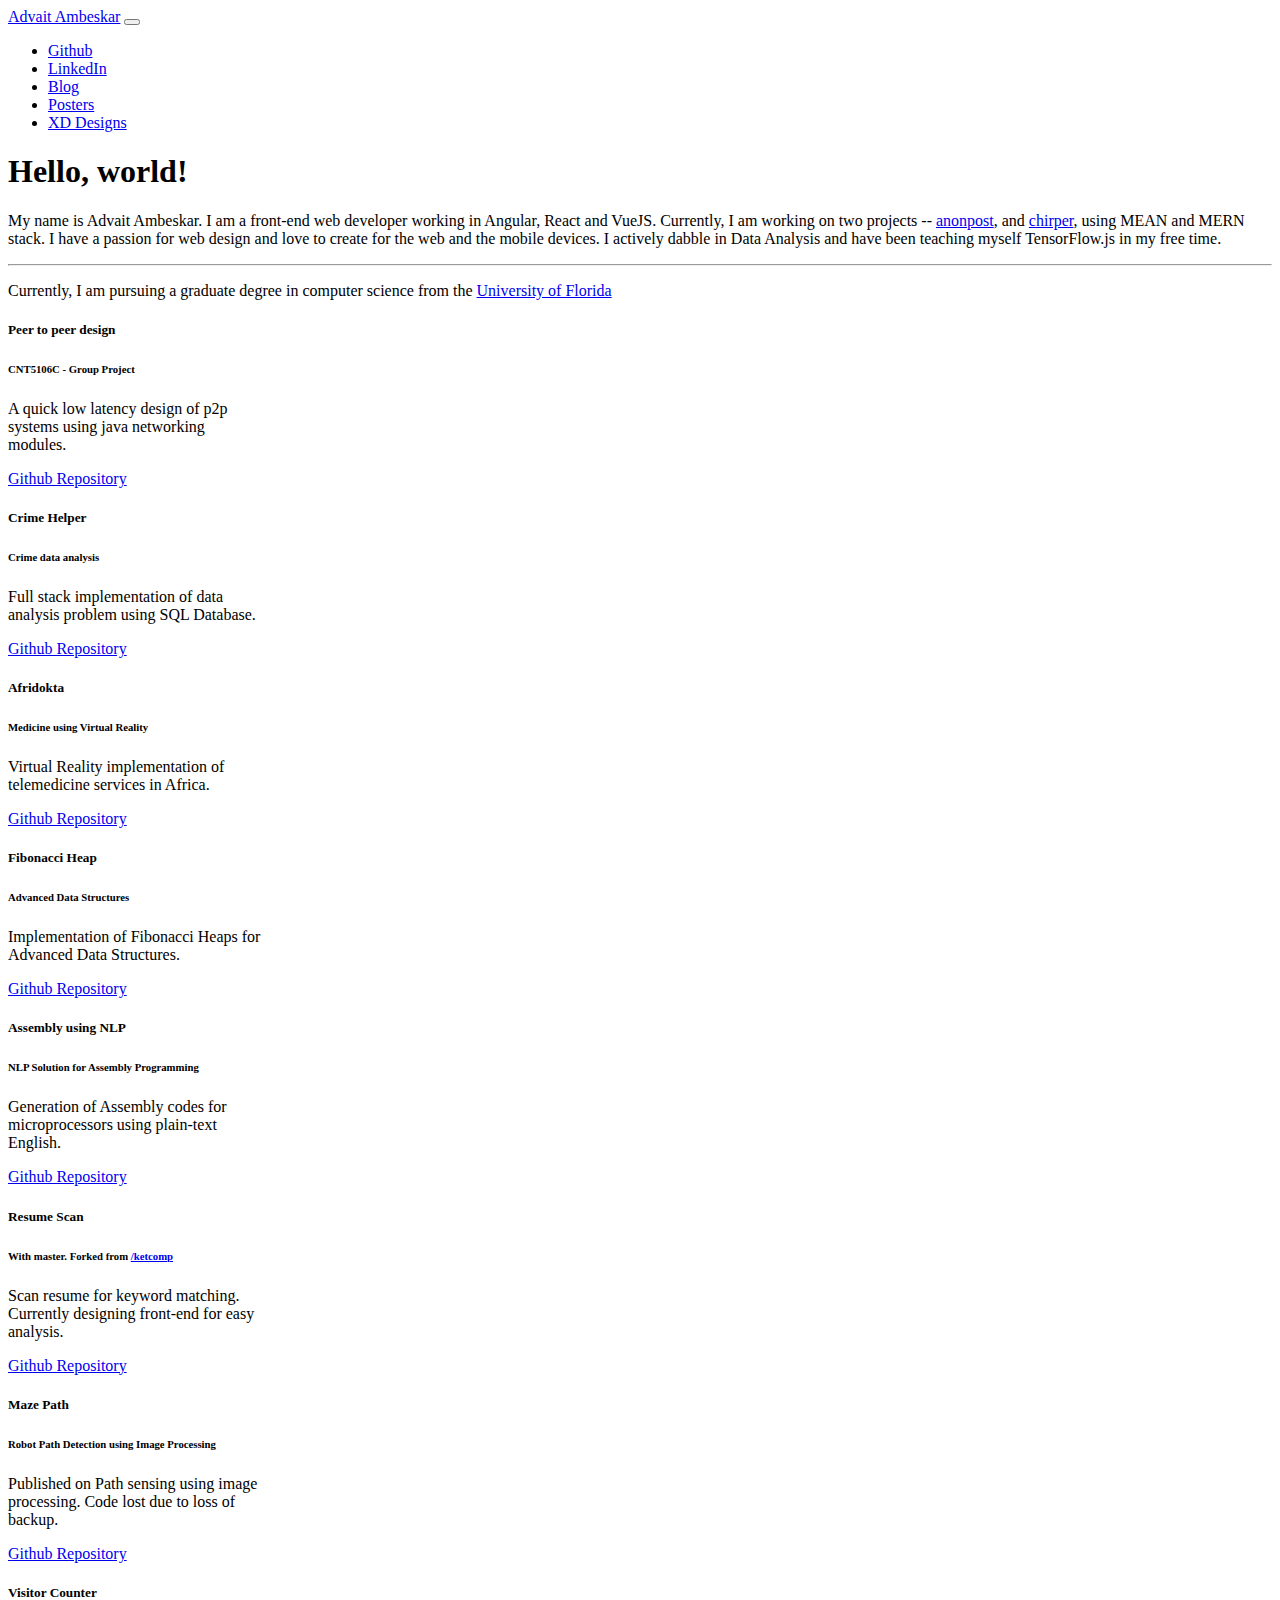
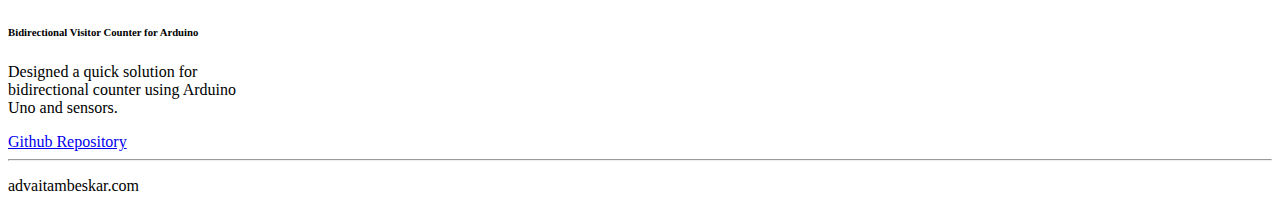
<file: index.html>
<!DOCTYPE html>
<html>

<head>
    <meta charset="utf-8" />
    <meta http-equiv="X-UA-Compatible" content="IE=edge">
    <title>Advait Ambeskar - Portfolio</title>
    <meta name="viewport" content="width=device-width, initial-scale=1">
    <script src="https://code.jquery.com/jquery-3.3.1.slim.min.js" integrity="sha384-q8i/X+965DzO0rT7abK41JStQIAqVgRVzpbzo5smXKp4YfRvH+8abtTE1Pi6jizo"
        crossorigin="anonymous"></script>
    <script src="https://cdnjs.cloudflare.com/ajax/libs/popper.js/1.14.6/umd/popper.min.js" integrity="sha384-wHAiFfRlMFy6i5SRaxvfOCifBUQy1xHdJ/yoi7FRNXMRBu5WHdZYu1hA6ZOblgut"
        crossorigin="anonymous"></script>
    <script src="https://stackpath.bootstrapcdn.com/bootstrap/4.2.1/js/bootstrap.min.js" integrity="sha384-B0UglyR+jN6CkvvICOB2joaf5I4l3gm9GU6Hc1og6Ls7i6U/mkkaduKaBhlAXv9k"
        crossorigin="anonymous"></script>
    <link rel="stylesheet" href="https://stackpath.bootstrapcdn.com/bootstrap/4.2.1/css/bootstrap.min.css" integrity="sha384-GJzZqFGwb1QTTN6wy59ffF1BuGJpLSa9DkKMp0DgiMDm4iYMj70gZWKYbI706tWS"
        crossorigin="anonymous">
    <link rel="stylesheet" href="./index.css">

    <!--
        I might update this website frequently, as I upload more substantial stuff on my github.
    -->

</head>

<body>
    <div class="container-fluid">
        <!--
            Navigation Bar/ Header. Always on top, sticky.
            Contains
                -- Name/
                -- Link to the actual homepage/ personal website
                -- Link to github page
                -- Link to the blog
        -->

        <nav class='navbar navbar-expand-lg navbar-dark bg-dark fixed-top'>
            <a class='navbar-brand' href="http://www.advaitambeskar.com" target="_blank">Advait Ambeskar</a>

            <button class="navbar-toggler" type="button" data-toggle="collapse" data-target="#navbarCollapse"
                aria-controls="navbarCollapse" aria-expanded="false" aria-label="Toggle navigation">
                <span class="navbar-toggler-icon"></span>
            </button>

            <div class="collapse navbar-collapse active" id="navbarCollapse">
                <ul class="nav navbar-nav">
                    <li class="nav-item">
                        <a class="nav-link" href="https://github.com/advaitambeskar/" target="_blank">Github</a>
                    </li>
                    <li class="nav-item">
                        <a class="nav-link" href="https://www.linkedin.com/in/advaitambeskar/" target="_blank">LinkedIn</a>
                    </li>
                    <li class="nav-item">
                        <a class="nav-link" href="http://blog.advaitambeskar.com" target="_blank">Blog</a>
                    </li>
                    <li class="nav-item">
                        <a class="nav-link" href="./pos.html" target="_blank">Posters</a>
                    </li>
                    <li class="nav-item">
                        <a class="nav-link" href="./ix.html" target="_blank">XD Designs</a>
                    </li>
                </ul>
            </div>
        </nav>
        <!--
        Lite introduction in light background
        -->
        <div class="container-fluid">
            <div class="jumbotron">
                <h1 class="display-5 mt-4">Hello, world!</h1>
                <p class="lead text-justify">My name is Advait Ambeskar. I am a front-end web developer working in
                    Angular,
                    React and VueJS.
                    Currently, I am working on two projects --
                    <a class="text-decoration-none" href="#" target='_blank'>anonpost</a>, and <a class="text-decoration-none"
                        href="#" target='_blank'>chirper</a>, using MEAN and MERN stack. I have a passion for web
                    design
                    and
                    love to create for the web and the mobile devices. I actively dabble in Data Analysis and have been
                    teaching myself TensorFlow.js in my free time.
                </p>
                <hr class="my-4">
                <p>
                    Currently, I am pursuing a graduate degree in computer science from the <a class="text-decoration-none"
                        href="https://www.ufl.edu/" target='_blank'>University of Florida</a>
                </p>
            </div>
        </div>

        <!-- 
        Card type display of my portfolio
        -->

        <!-- TOP 4 -->
        <div class="container-fluid">
            <div class="row mx-auto">
                <div class="card mb-2 mx-auto">
                    <div class="card-body">
                        <h5 class="card-title">Peer to peer design</h5>
                        <h6 class="card-subtitle mb-3 text-muted">CNT5106C - Group Project</h6>
                        <p class="card-text">A quick low latency design of p2p systems using java networking modules.</p>
                        <a href="https://github.com/advaitambeskar/CNT5106C-Computer-Networks-Project" class="btn btn-dark">Github
                            Repository</a>
                    </div>
                </div>
                <div class="card mb-2 mx-auto">
                    <div class="card-body">
                        <h5 class="card-title">Crime Helper</h5>
                        <h6 class="card-subtitle mb-3 text-muted">Crime data analysis</h6>
                        <p class="card-text">Full stack implementation of data analysis problem using SQL Database.</p>
                        <a href="https://github.com/advaitambeskar/Crime-Helper" class="btn btn-dark">Github Repository</a>
                    </div>
                </div>
                <div class="card mb-2 mx-auto">
                    <div class="card-body">
                        <h5 class="card-title">Afridokta</h5>
                        <h6 class="card-subtitle mb-3 text-muted">Medicine using Virtual Reality</h6>
                        <p class="card-text">Virtual Reality implementation of telemedicine services in Africa.</p>
                        <a href="https://github.com/advaitambeskar/Afridokta-2018" class="btn btn-dark">Github
                            Repository</a>
                    </div>
                </div>
                <div class="card mb-2 mx-auto">
                    <div class="card-body">
                        <h5 class="card-title">Fibonacci Heap</h5>
                        <h6 class="card-subtitle mb-3 text-muted">Advanced Data Structures</h6>
                        <p class="card-text">Implementation of Fibonacci Heaps for Advanced Data Structures.</p>
                        <a href="https://github.com/advaitambeskar/Fibonacci-Heap" class="btn btn-dark">Github
                            Repository</a>
                    </div>
                </div>
            </div>
        </div>

        <!-- NEXT 4 -->

        <div class="container-fluid">
            <div class="row mx-auto">
                <div class="card mb-2 mx-auto">
                    <div class="card-body">
                        <h5 class="card-title">Assembly using NLP</h5>
                        <h6 class="card-subtitle mb-3 text-muted">NLP Solution for Assembly Programming</h6>
                        <p class="card-text">Generation of Assembly codes for microprocessors using plain-text English.</p>
                        <a href="https://github.com/advaitambeskar/NLP_Assembly" class="btn btn-dark">Github Repository</a>
                    </div>
                </div>
                <div class="card mb-2 mx-auto">
                    <div class="card-body">
                        <h5 class="card-title">Resume Scan</h5>
                        <h6 class="card-subtitle mb-3 text-muted">With master. Forked from <a class="no-text-decoration"
                                href="https://github.com/Ketcomp/ResumeScan">/ketcomp</a></h6>
                        <p class="card-text">Scan resume for keyword matching. Currently designing front-end for easy
                            analysis.</p>
                        <a href="https://github.com/advaitambeskar/ResumeScan" class="btn btn-dark">Github Repository</a>
                    </div>
                </div>
                <div class="card mb-2 mx-auto">
                    <div class="card-body">
                        <h5 class="card-title">Maze Path</h5>
                        <h6 class="card-subtitle mb-3 text-muted">Robot Path Detection using Image Processing</h6>
                        <p class="card-text">Published on Path sensing using image processing. Code lost due to loss of
                            backup.</p>
                        <a href="https://github.com/advaitambeskar/mazepathIP" class="btn btn-dark">Github Repository</a>
                    </div>
                </div>
                <div class="card mb-2 mx-auto">
                    <div class="card-body">
                        <h5 class="card-title">Visitor Counter </h5>
                        <h6 class="card-subtitle mb-3 text-muted">Bidirectional Visitor Counter for Arduino</h6>
                        <p class="card-text">Designed a quick solution for bidirectional counter using Arduino Uno and
                            sensors.</p>
                        <a href="https://github.com/advaitambeskar/Bidirectional-Visitor-Counter" class="btn btn-dark">Github
                            Repository</a>
                    </div>
                </div>
            </div>
        </div>
        <hr class="my-4">
        <!-- more repositories -->
        <div class="container-fluid">

        </div>

        <!--
        Footer
        -->
        <!-- Pre-footer spacer -->
        <div class="container-fluid">
            <div class="row">
                <div class="col my-5">
                </div>
            </div>
        </div>
        <!-- Actual footer-->
        <nav class='navbar navbar-expand-lg navbar-dark bg-dark fixed-bottom'>
            <div class="container-fluid d-flex justify-content-center">
                <p class="text-white">advaitambeskar.com</p>
            </div>
        </nav>
    </div>
</body>

</html>


<!--
    It took me 1 hour to complete this website. Does it mean anything at all? Absolutely not! This just means that I had to refer documentation
    frequently at the very least. Is that wrong? Absolutely not. I believe that documentations exist for a reason and the fact that I can refer
    to those each time I sit down to make anything, however trivial it maybe, makes me a better programmer.

    That being said, I do not mind if you take this source code and use it for your own personal needs. I happen to like this very much.
    Will I object to the uncredited usage? Absolutely not! In fact, I want you to use it and then tell me if anything is improper or can be
    improved! That is how I wish things to be!
    
    Now bye-bye, I have to attend my friend's wedding through Skype. Well, that is how life is when you live thousands of miles away from the
    people you grew up with!

    -- Advait Ambeskar


    Well, I decided to add some more stuff to the website. While I am actively learning web design, I decided to put forth my work online in form
    of posters and ui-ux designs
    Well, I hope they are impressive, if not, it hardly matters. This is all just a work in progress. Everyday I am a little better than yesterday

    -- Advait Ambeskar
-->
</file>
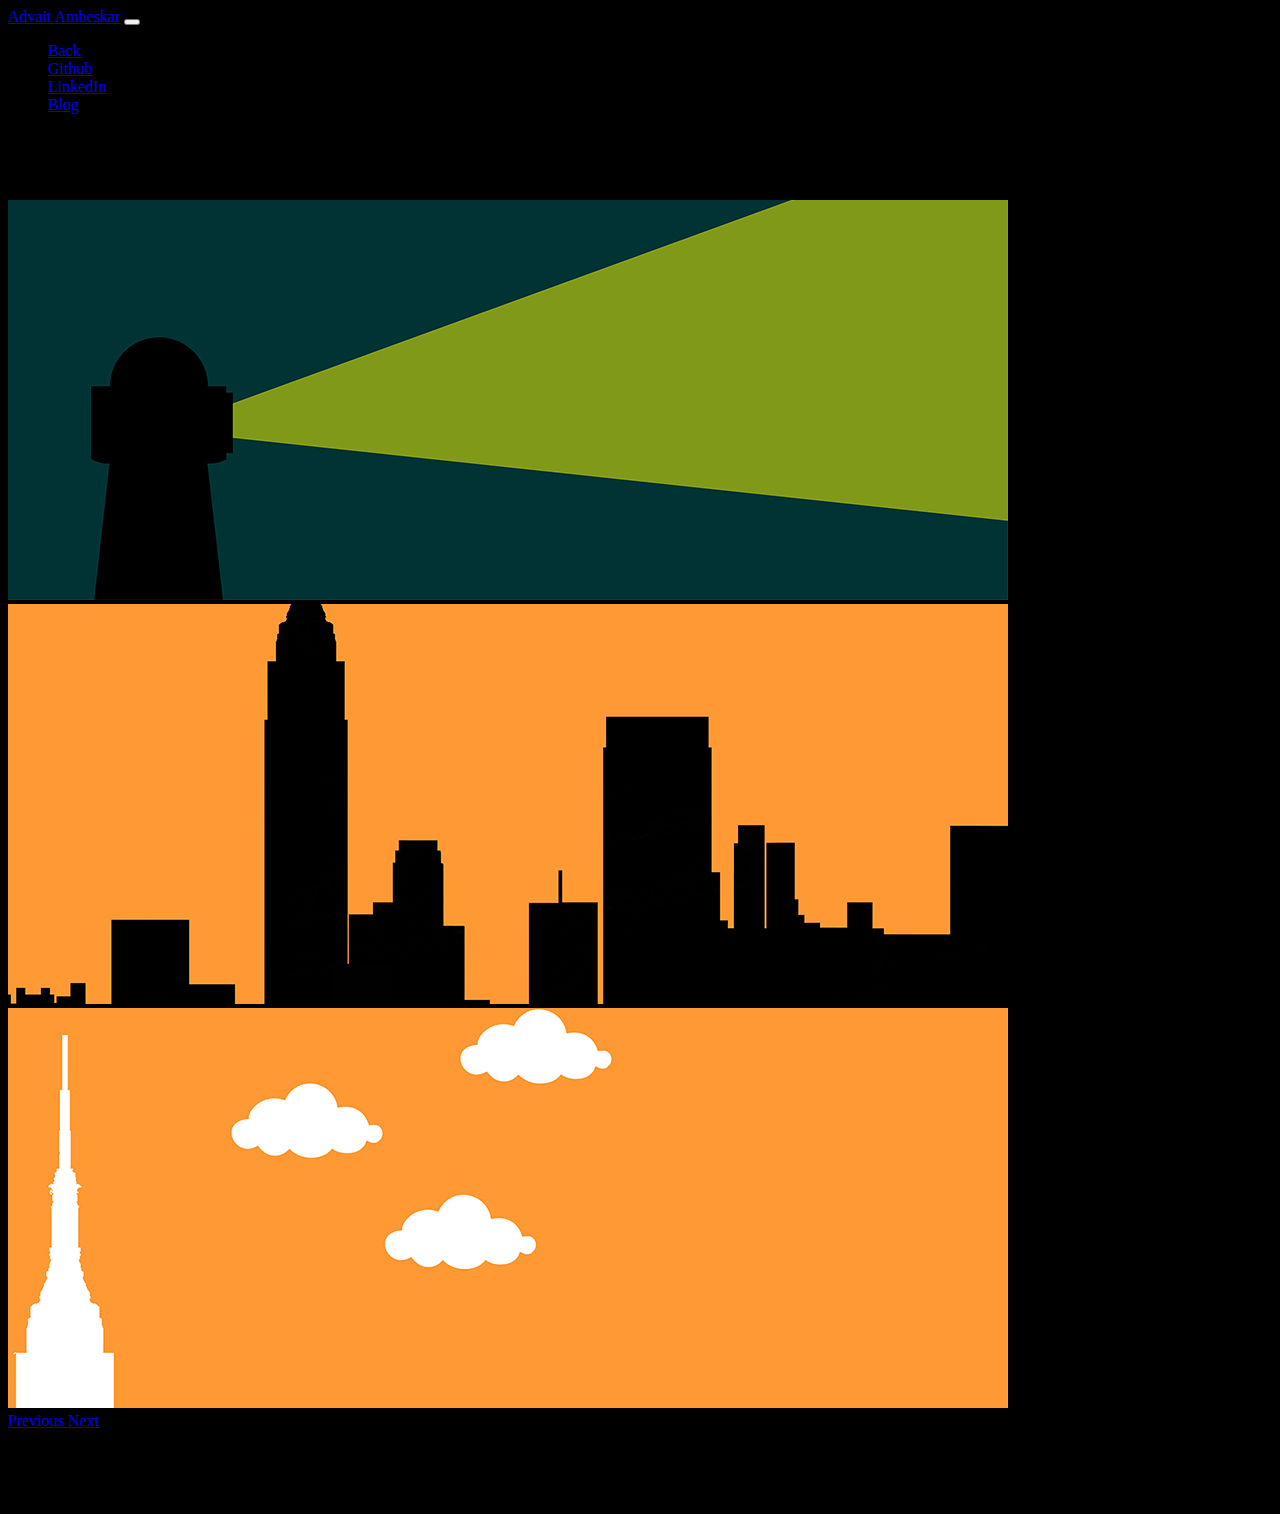
<file: poster/index.html>
<!DOCTYPE html>
<html>

<head>
    <meta charset="utf-8" />
    <meta http-equiv="X-UA-Compatible" content="IE=edge">
    <title>Posters - Advait Ambeskar</title>
    <meta name="viewport" content="width=device-width, initial-scale=1">
    <link rel="stylesheet" type="text/css" media="screen" href="main.css" />
    <script src="https://code.jquery.com/jquery-3.3.1.slim.min.js" integrity="sha384-q8i/X+965DzO0rT7abK41JStQIAqVgRVzpbzo5smXKp4YfRvH+8abtTE1Pi6jizo"
        crossorigin="anonymous"></script>
    <script src="https://cdnjs.cloudflare.com/ajax/libs/popper.js/1.14.6/umd/popper.min.js" integrity="sha384-wHAiFfRlMFy6i5SRaxvfOCifBUQy1xHdJ/yoi7FRNXMRBu5WHdZYu1hA6ZOblgut"
        crossorigin="anonymous"></script>
    <script src="https://stackpath.bootstrapcdn.com/bootstrap/4.2.1/js/bootstrap.min.js" integrity="sha384-B0UglyR+jN6CkvvICOB2joaf5I4l3gm9GU6Hc1og6Ls7i6U/mkkaduKaBhlAXv9k"
        crossorigin="anonymous"></script>
    <link rel="stylesheet" href="https://stackpath.bootstrapcdn.com/bootstrap/4.2.1/css/bootstrap.min.css" integrity="sha384-GJzZqFGwb1QTTN6wy59ffF1BuGJpLSa9DkKMp0DgiMDm4iYMj70gZWKYbI706tWS"
        crossorigin="anonymous">
    <link rel="stylesheet" href="./main.css">
</head>

<body style="background-color: black;">
    <div class="container-fluid">
        <nav class='navbar navbar-expand-lg navbar-dark bg-dark fixed-top'>
            <a class='navbar-brand' href="http://www.advaitambeskar.com" target="_blank">Advait Ambeskar</a>

            <button class="navbar-toggler" type="button" data-toggle="collapse" data-target="#navbarCollapse"
                aria-controls="navbarCollapse" aria-expanded="false" aria-label="Toggle navigation">
                <span class="navbar-toggler-icon"></span>
            </button>

            <div class="collapse navbar-collapse active" id="navbarCollapse">
                <ul class="nav navbar-nav">
                    <li class="nav-item">
                        <a class="nav-link" href="../index.html" target="_blank">Back</a>
                    </li>
                    <li class="nav-item">
                        <a class="nav-link" href="https://github.com/advaitambeskar/" target="_blank">Github</a>
                    </li>
                    <li class="nav-item">
                        <a class="nav-link" href="https://www.linkedin.com/in/advaitambeskar/" target="_blank">LinkedIn</a>
                    </li>
                    <li class="nav-item">
                        <a class="nav-link" href="http://blog.advaitambeskar.com" target="_blank">Blog</a>
                    </li>
                </ul>
            </div>
        </nav>
        <!-- 
            added gap
        -->
        <div class="container-fluid">
            <div class="row">
                <div class="col my-5">
                </div>
            </div>
        </div>
        <!-- 
            posters
        -->
        <div class="container-fluid" style="align-items: center;">
            <div id="carouselExampleIndicators" class="carousel slide" data-ride="carousel" style="align-items: center;">
                <ol class="carousel-indicators">
                    <li data-target="#carouselExampleIndicators" data-slide-to="0" class="active"></li>
                    <li data-target="#carouselExampleIndicators" data-slide-to="1"></li>
                    <li data-target="#carouselExampleIndicators" data-slide-to="2"></li>
                </ol>
                <div class="carousel-inner" role="listbox">
                    <div class="carousel-item active">
                        <a href="./resources/big/believe-poster.jpg" target="_blank">
                            <img class="d-block img-fluid mx-auto" src="./resources/believe-poster-thumb.jpg" alt="First slide">
                        </a>
                    </div>
                    <div class="carousel-item">
                        <a href="./resources/big/newyork-poster.jpg" target="_blank">
                            <img class="d-block img-fluid  mx-auto" src="./resources/newyork-poster-thumb.jpg" alt="Second slide">
                        </a>
                    </div>
                    <div class="carousel-item">
                        <a href="./resources/big/newyork-poster-white.jpg" target="_blank">
                            <img class="d-block img-fluid  mx-auto" src="./resources/newyork-poster-white-thumb.jpg"
                                alt="Third slide">
                        </a>
                    </div>
                </div>
                <a class="carousel-control-prev" href="#carouselExampleIndicators" role="button" data-slide="prev">
                    <span class="carousel-control-prev-icon" aria-hidden="true"></span>
                    <span class="sr-only">Previous</span>
                </a>
                <a class="carousel-control-next" href="#carouselExampleIndicators" role="button" data-slide="next">
                    <span class="carousel-control-next-icon" aria-hidden="true"></span>
                    <span class="sr-only">Next</span>
                </a>
            </div>
        </div>
        <!--
            Added Gap
        -->
        <div class="container-fluid">
            <div class="row">
                <div class="col my-3">
                </div>
            </div>
        </div>
        <!--
            Information
        -->
        <div class="container-fluid">
            <div class="row">
                <div class='col-sm'>

                </div>
                <div class='col-m'>
                    <p class="lead text-light text-center">Hi! Thank you for checking out my posters. It is a work in progress.
                        I hope you find them memorable.
                    </p>
                </div>
                <div class='col-sm'>

                </div>
            </div>
        </div>

        <!-- 
            added gap
        -->
        <div class="container-fluid">
            <div class="row">
                <div class="col my-5">
                </div>
            </div>
        </div>
        <nav class='navbar navbar-expand-lg navbar-dark bg-dark fixed-bottom'>
            <div class="container-fluid d-flex justify-content-center">
                <p class="text-white">advaitambeskar.com</p>
            </div>
        </nav>
    </div>

</body>

</html>
</file>
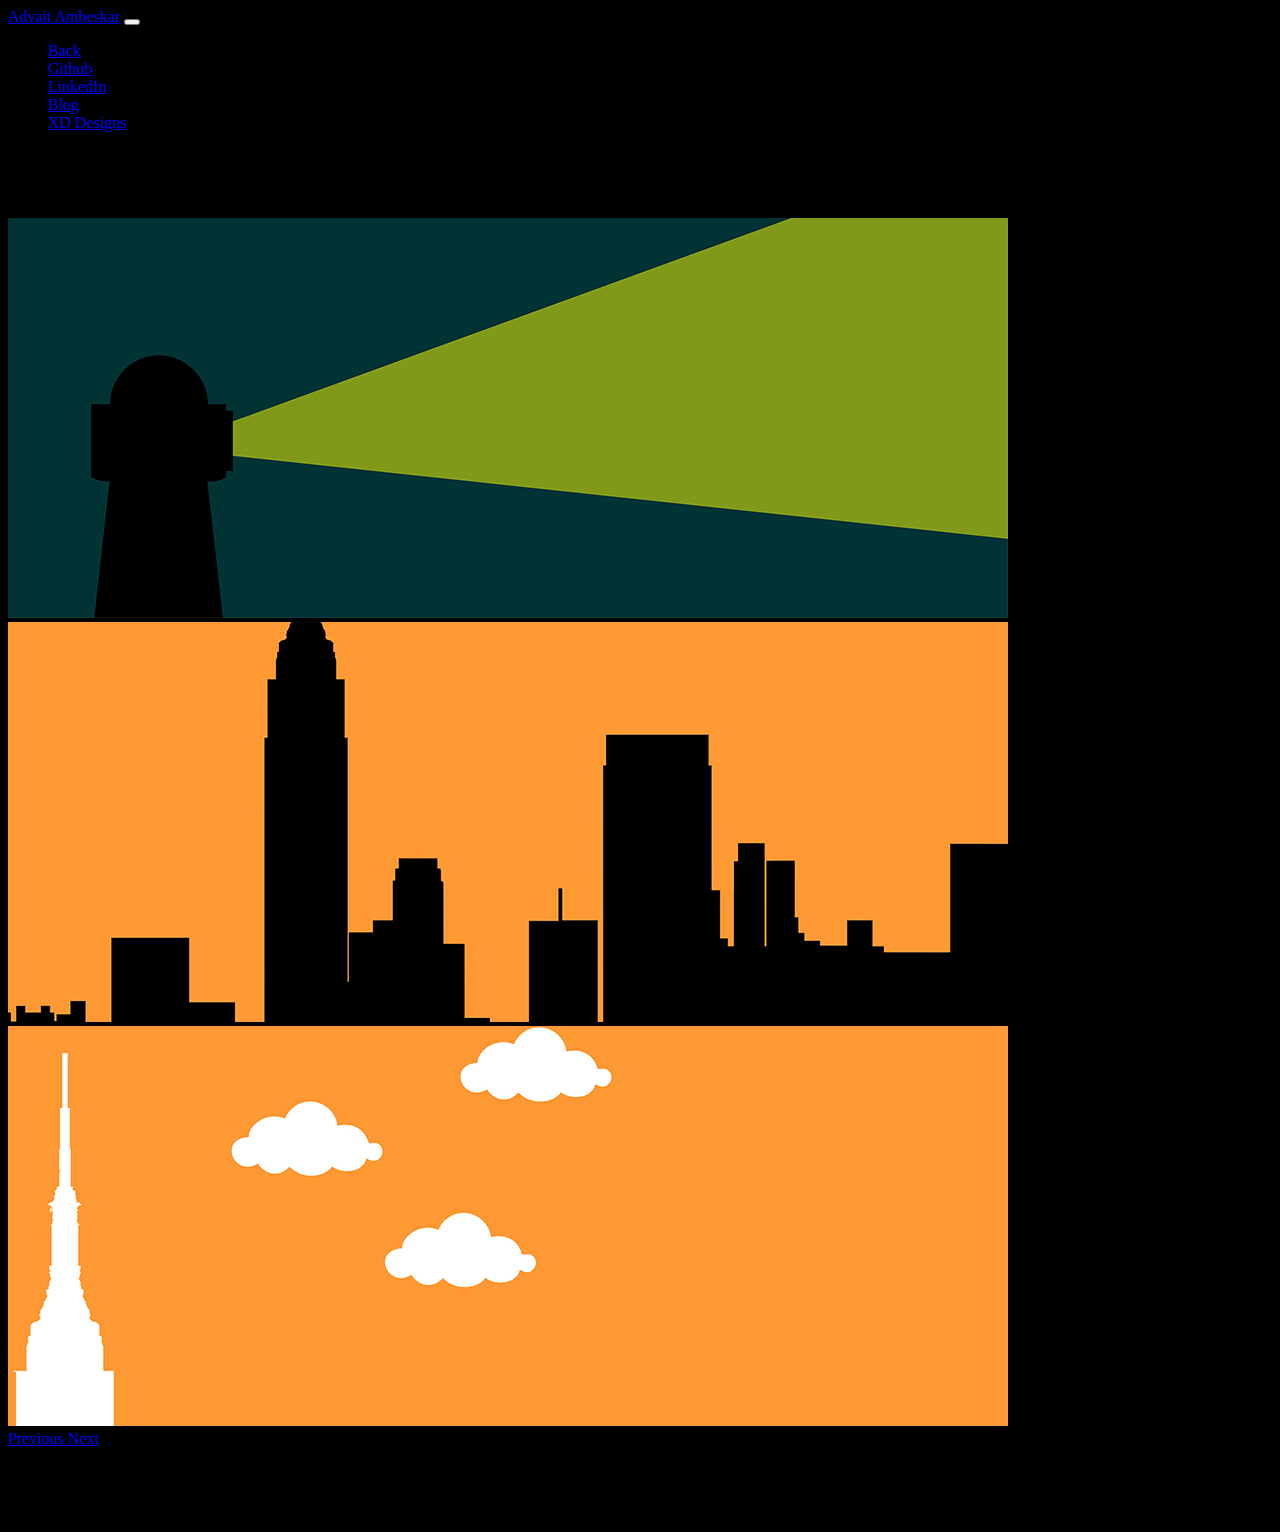
<file: pos.html>
<!DOCTYPE html>
<html>

<head>
    <meta charset="utf-8" />
    <meta http-equiv="X-UA-Compatible" content="IE=edge">
    <title>Posters - Advait Ambeskar</title>
    <meta name="viewport" content="width=device-width, initial-scale=1">
    <link rel="stylesheet" type="text/css" media="screen" href="main.css" />
    <script src="https://code.jquery.com/jquery-3.3.1.slim.min.js" integrity="sha384-q8i/X+965DzO0rT7abK41JStQIAqVgRVzpbzo5smXKp4YfRvH+8abtTE1Pi6jizo"
        crossorigin="anonymous"></script>
    <script src="https://cdnjs.cloudflare.com/ajax/libs/popper.js/1.14.6/umd/popper.min.js" integrity="sha384-wHAiFfRlMFy6i5SRaxvfOCifBUQy1xHdJ/yoi7FRNXMRBu5WHdZYu1hA6ZOblgut"
        crossorigin="anonymous"></script>
    <script src="https://stackpath.bootstrapcdn.com/bootstrap/4.2.1/js/bootstrap.min.js" integrity="sha384-B0UglyR+jN6CkvvICOB2joaf5I4l3gm9GU6Hc1og6Ls7i6U/mkkaduKaBhlAXv9k"
        crossorigin="anonymous"></script>
    <link rel="stylesheet" href="https://stackpath.bootstrapcdn.com/bootstrap/4.2.1/css/bootstrap.min.css" integrity="sha384-GJzZqFGwb1QTTN6wy59ffF1BuGJpLSa9DkKMp0DgiMDm4iYMj70gZWKYbI706tWS"
        crossorigin="anonymous">
    <link rel="stylesheet" href="./main.css">
</head>

<body style="background-color: black;">
    <div class="container-fluid">
        <nav class='navbar navbar-expand-lg navbar-dark bg-dark fixed-top'>
            <a class='navbar-brand' href="http://www.advaitambeskar.com" target="_blank">Advait Ambeskar</a>

            <button class="navbar-toggler" type="button" data-toggle="collapse" data-target="#navbarCollapse"
                aria-controls="navbarCollapse" aria-expanded="false" aria-label="Toggle navigation">
                <span class="navbar-toggler-icon"></span>
            </button>

            <div class="collapse navbar-collapse active" id="navbarCollapse">
                <ul class="nav navbar-nav">
                    <li class="nav-item">
                        <a class="nav-link" href="./index.html" target="_blank">Back</a>
                    </li>
                    <li class="nav-item">
                        <a class="nav-link" href="https://github.com/advaitambeskar/" target="_blank">Github</a>
                    </li>
                    <li class="nav-item">
                        <a class="nav-link" href="https://www.linkedin.com/in/advaitambeskar/" target="_blank">LinkedIn</a>
                    </li>
                    <li class="nav-item">
                        <a class="nav-link" href="http://blog.advaitambeskar.com" target="_blank">Blog</a>
                    </li>
                    <li class="nav-item">
                        <a class="nav-link" href="./ix.html" target="_blank">XD Designs</a>
                    </li>
                </ul>
            </div>
        </nav>
        <!-- 
            added gap
        -->
        <div class="container-fluid">
            <div class="row">
                <div class="col my-5">
                </div>
            </div>
        </div>
        <!-- 
            posters
        -->
        <div class="container-fluid" style="align-items: center;">
            <div id="carouselExampleIndicators" class="carousel slide" data-ride="carousel" style="align-items: center;">
                <ol class="carousel-indicators">
                    <li data-target="#carouselExampleIndicators" data-slide-to="0" class="active"></li>
                    <li data-target="#carouselExampleIndicators" data-slide-to="1"></li>
                    <li data-target="#carouselExampleIndicators" data-slide-to="2"></li>
                </ol>
                <div class="carousel-inner" role="listbox">
                    <div class="carousel-item active">
                        <a href="./poster/resources/big/believe-poster.jpg" target="_blank">
                            <img class="d-block img-fluid mx-auto" src="./poster/resources/believe-poster-thumb.jpg" alt="First slide">
                        </a>
                    </div>
                    <div class="carousel-item">
                        <a href="./poster/resources/big/newyork-poster.jpg" target="_blank">
                            <img class="d-block img-fluid  mx-auto" src="./poster/resources/newyork-poster-thumb.jpg" alt="Second slide">
                        </a>
                    </div>
                    <div class="carousel-item">
                        <a href="./poster/resources/big/newyork-poster-white.jpg" target="_blank">
                            <img class="d-block img-fluid  mx-auto" src="./poster/resources/newyork-poster-white-thumb.jpg"
                                alt="Third slide">
                        </a>
                    </div>
                </div>
                <a class="carousel-control-prev" href="#carouselExampleIndicators" role="button" data-slide="prev">
                    <span class="carousel-control-prev-icon" aria-hidden="true"></span>
                    <span class="sr-only">Previous</span>
                </a>
                <a class="carousel-control-next" href="#carouselExampleIndicators" role="button" data-slide="next">
                    <span class="carousel-control-next-icon" aria-hidden="true"></span>
                    <span class="sr-only">Next</span>
                </a>
            </div>
        </div>
        <!--
            Added Gap
        -->
        <div class="container-fluid">
            <div class="row">
                <div class="col my-3">
                </div>
            </div>
        </div>
        <!--
            Information
        -->
        <div class="container-fluid">
            <div class="row">
                <div class='col-sm'>

                </div>
                <div class='col-m'>
                    <p class="lead text-light text-center">Hi! Thank you for checking out my posters. It is a work in
                        progress.
                        I hope you find them memorable.
                    </p>
                </div>
                <div class='col-sm'>

                </div>
            </div>
        </div>

        <!-- 
            added gap
        -->
        <div class="container-fluid">
            <div class="row">
                <div class="col my-5">
                </div>
            </div>
        </div>
        <nav class='navbar navbar-expand-lg navbar-dark bg-dark fixed-bottom'>
            <div class="container-fluid d-flex justify-content-center">
                <p class="text-white">advaitambeskar.com</p>
            </div>
        </nav>
    </div>

</body>

</html>
</file>
<file: index.css>
@media only screen and (min-width: 580px){
    .card{
        width: 16rem;
    }
}

@media only screen and (max-width: 580px){
    .container{
        width: 18rem;
    }
    .card{
        width: 16rem;
    }
}
</file>
<file: poster/main.css>
.carousel-inner > .carousel-item > a > img {
    margin: 0 auto;
}
</file>
<file: main.css>
.carousel-inner > .carousel-item > a > img {
    margin: 0 auto;
}
</file>
